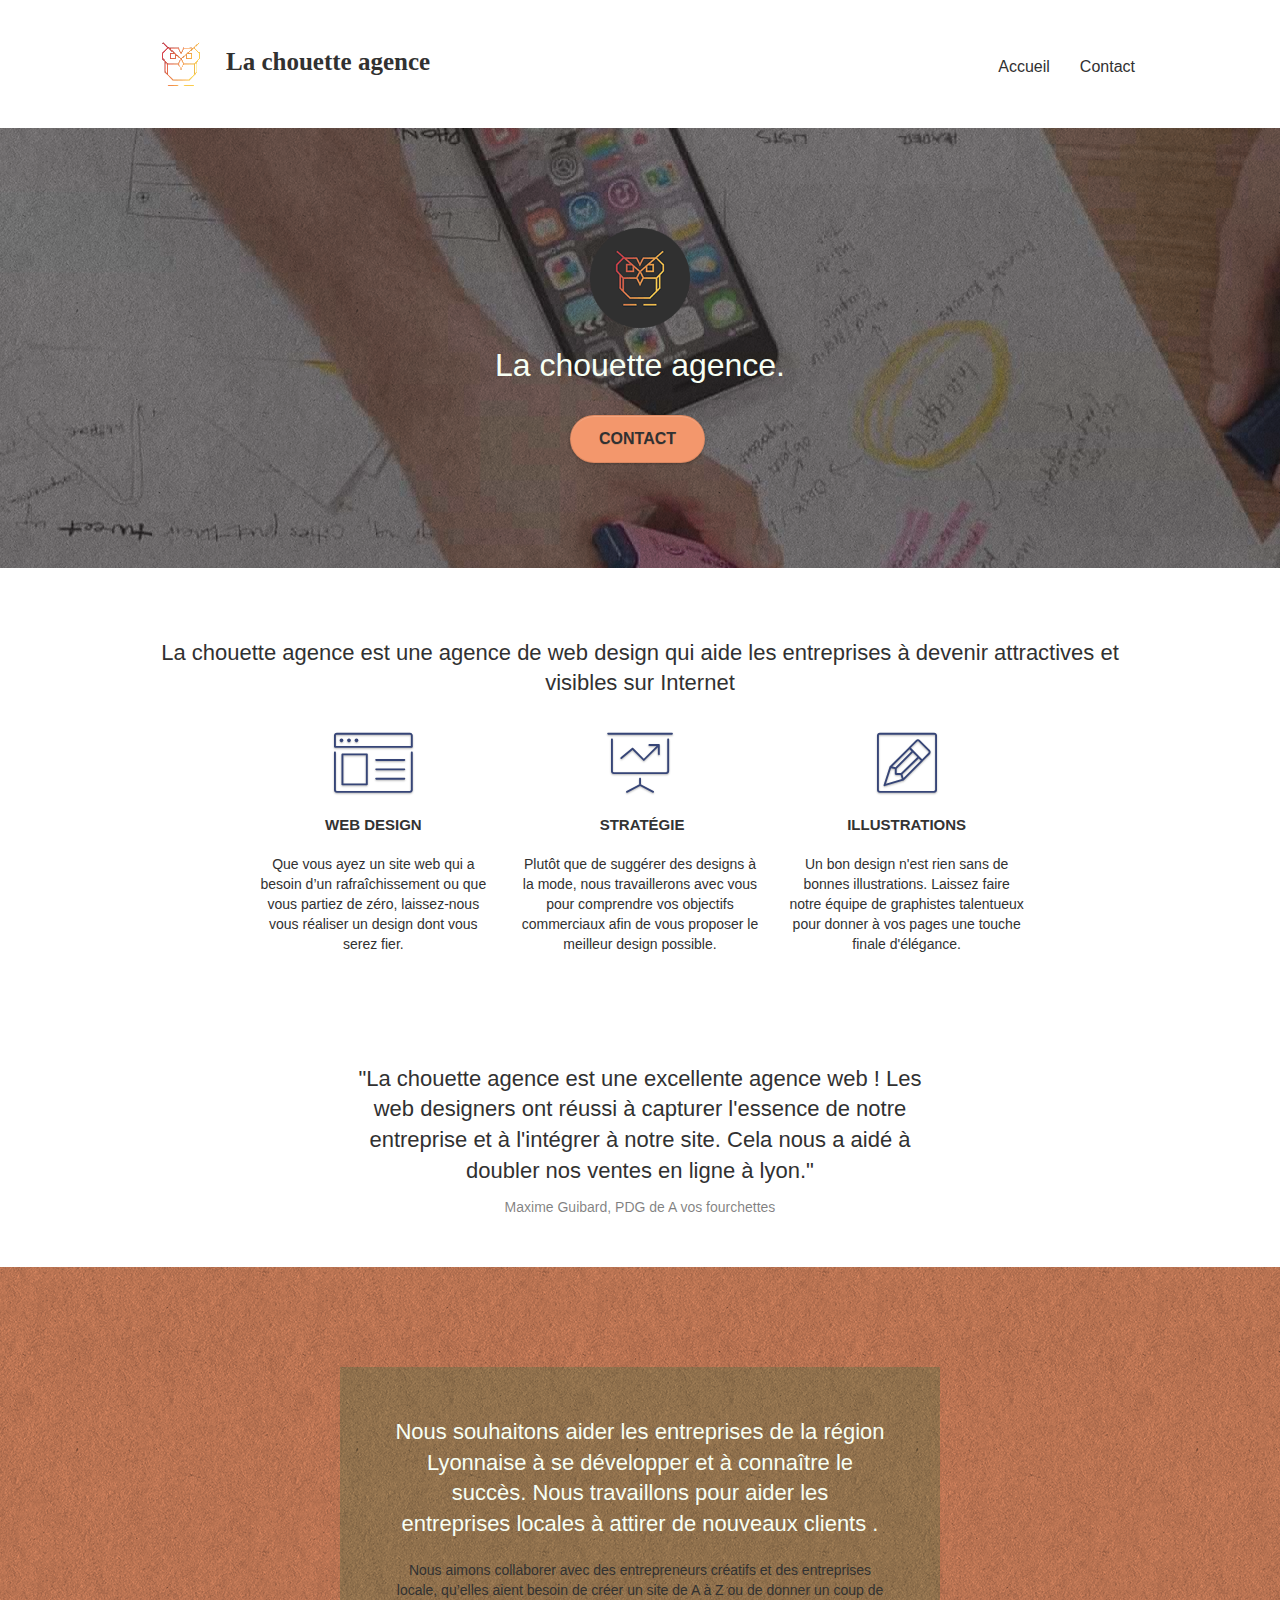
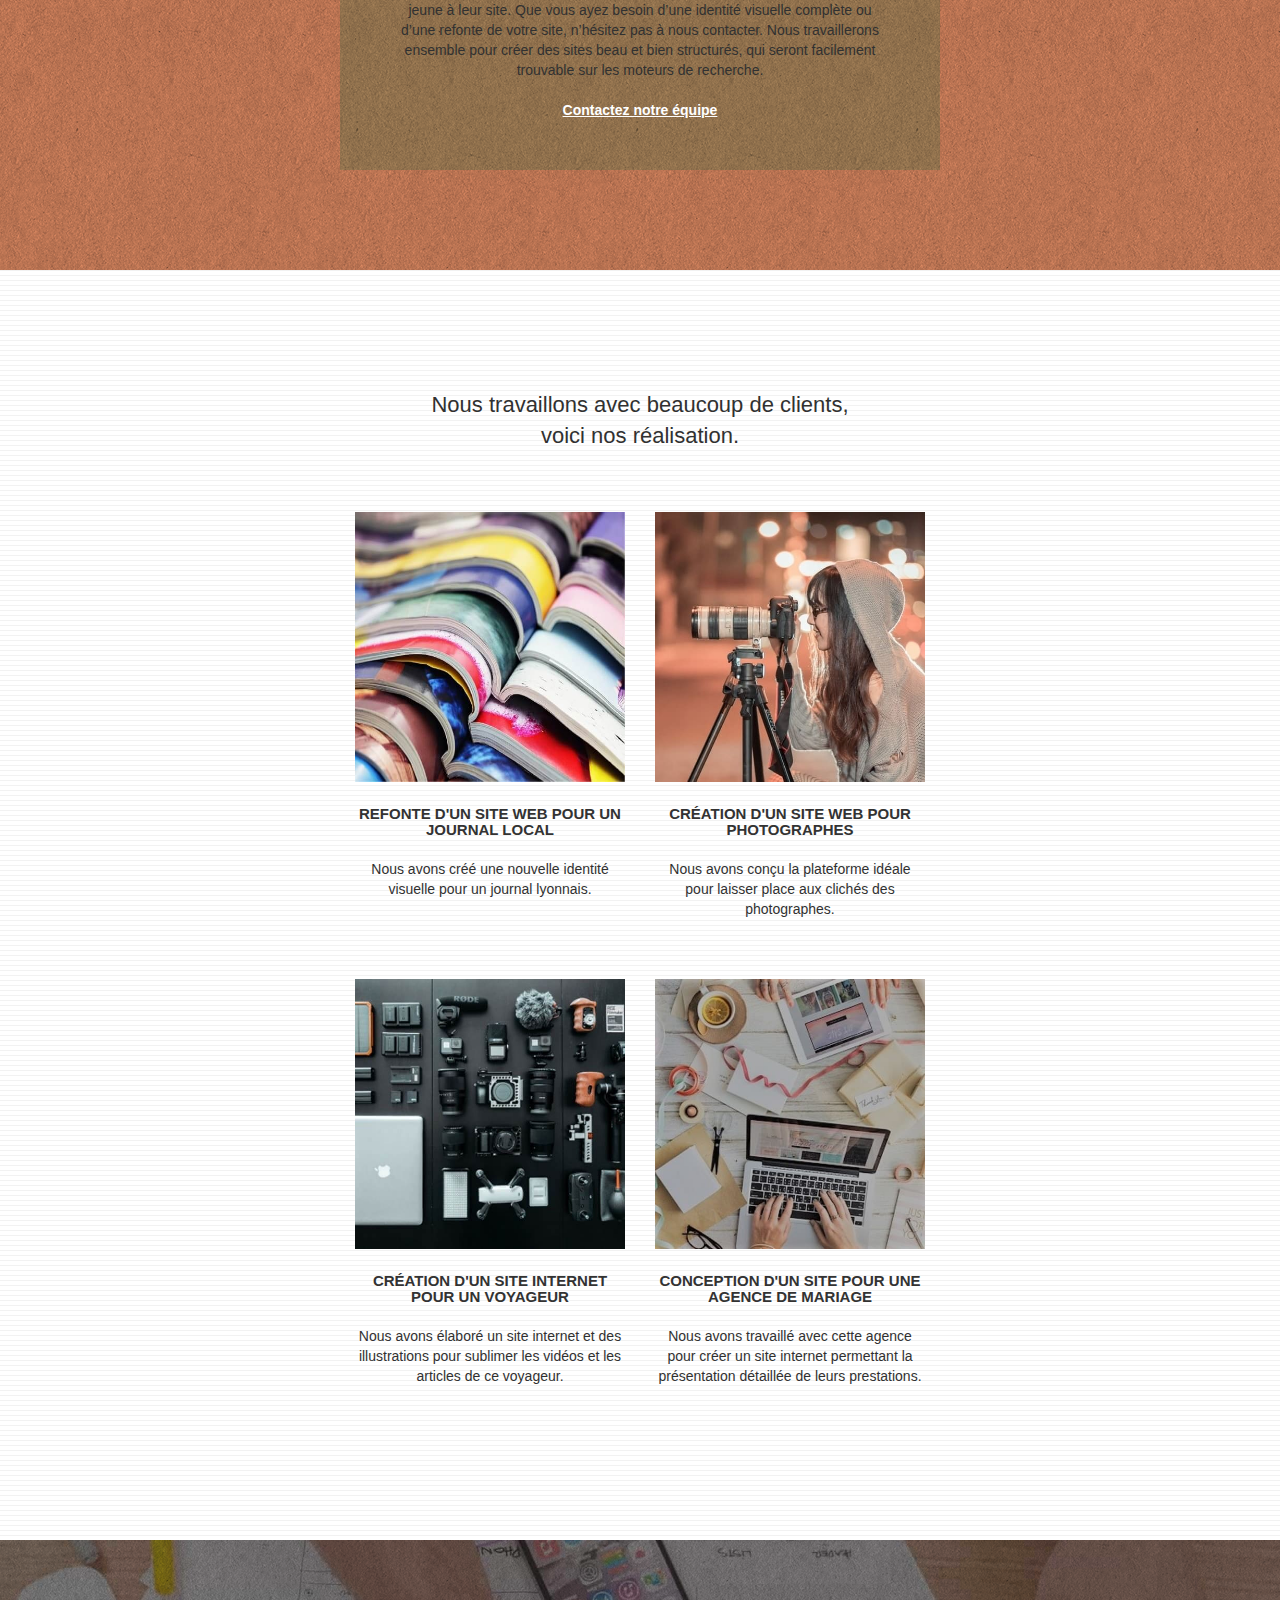
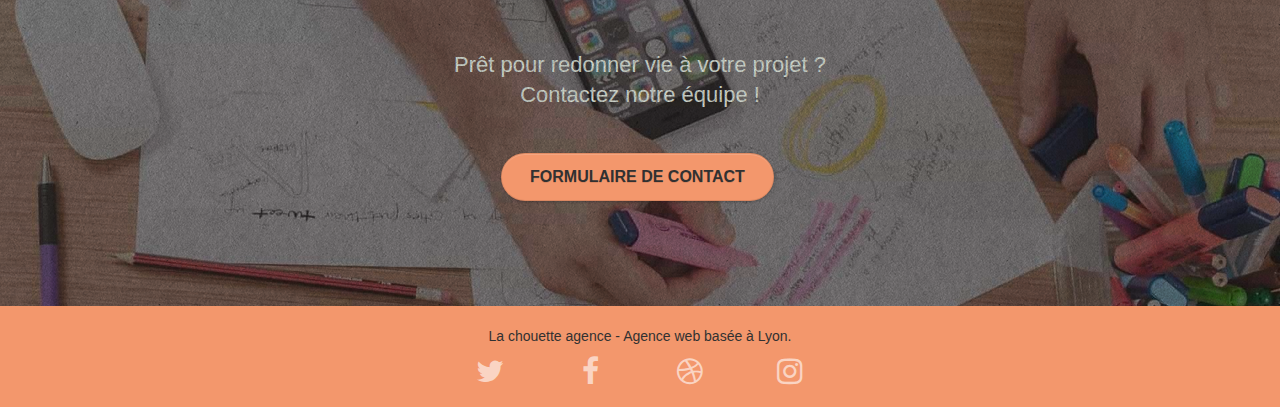
<file: index.html>
<!doctype html>
<html lang="fr">

<head>
    <meta charset="utf-8">
    <meta name="description" content="La chouette agence web design de lyon vous propose la meilleure équipe de web designer, les meilleurs illustrateurs web de Lyon, nous sommes là pour vous accompagner sur dans tous vos travaux de web design ">
    <meta name="viewport" content="width=device-width, initial-scale=1.0, viewport-fit=cover">
    <link rel="shortcut icon" type="image/png" href="favicon.jpg">

    <link rel="stylesheet" type="text/css" href="./css/bootstrap.min.css">
    <link rel="stylesheet" type="text/css" href="style.min.css">
    <link rel="stylesheet" type="text/css" href="./css/font-awesome.min.css">
    <link rel="stylesheet" type="text/css" href="./css/et-line.min.css">


    <script src="./js/jquery-2.1.0.min.js"></script>
    <script src="./js/bootstrap.min.js"></script>
    <script src="./js/blocs.min.js"></script>
    <script src="./js/jquery.touchSwipe.min.js" defer></script>
    <script src="./js/gmaps.min.js"></script>

    <title>La chouette agence</title>


    <!-- Analytics -->

    <!-- Analytics END -->
</head>

<body>
    <!-- Principal conteneur -->
    <header>
        <div class="page-container">

            <!-- bloc-0 -->
            <div class="bloc bgc-white l-bloc " id="bloc-0">
                <div class="container bloc-sm">

                    <nav class="navbar row">
                        <div class="navbar-header">

                            <a class="navbar-brand" href="index.html"><img src="img/la-chouette-agence.png" alt="Logo la choutte agence de Lyon web, la meilleure agence" />La chouette agence</a>

                            <button id="nav-toggle" type="button" class="ui-navbar-toggle navbar-toggle" data-toggle="collapse" data-target=".navbar-1">
					<span class="sr-only">Toggle navigation</span><span class="icon-bar"></span><span class="icon-bar"></span><span class="icon-bar"></span>
				</button>
                        </div>
                        <div class="collapse navbar-collapse navbar-1 special-dropdown-nav">
                            <ul class="site-navigation nav navbar-nav">
                                <li>
                                    <a href="index.html">Accueil</a>
                                </li>
                                <li>
                                    <a href="contact.html">Contact</a>
                                </li>
                            </ul>
                        </div>
                    </nav>
                </div>
            </div>
        </div>
    </header>
    <!-- bloc-0 END -->

    <!-- bloc-1-presentation -->
    <section>
        <div class="bloc bgc-dark-slate-blue bg-banniere d-bloc bg-t-edge bloc-bg-texture texture-paper b-parallax" id="bloc-1-hero">
            <div class="container bloc-lg">
                <div class="row tight-width-whitespace">
                    <div class="col-sm-12">
                        <img src="img/logo.png" class="center-block image-resize-mode" width="100" alt="Logo la chouette agence, agence web lyon, création logo" />
                        <h1 class="text-center hero-bloc-text tc-white ">
                            La chouette agence.
                        </h1>
                        <div class="text-center">
                            <a href="contact.html" class="btn btn-lg btn-clean btn-rd cta-hero btn-atomic-tangerine" id="cta-hero">Contact</a>
                        </div>
                    </div>
                </div>
            </div>
        </div>
    </section>
    <!-- bloc-1-presentation END -->

    <!-- bloc-2-services -->
    <section>
        <div class="bloc bgc-white l-bloc" id="bloc-2-services">
            <div class="container bloc-md">
                <div class="row">
                    <div class="col-sm-12 text-center">
                        <h2>La chouette agence est une agence de web design qui aide les entreprises à devenir attractives et visibles sur Internet</h2>
                    </div>
                </div>
                <div class="row voffset-lg med-width-whitespace">
                    <div class="col-sm-4">
                        <div class="text-center">
                            <span class="et-icon-browser sm-shadow icon-dark-slate-blue icons icon-lg"></span>
                        </div>
                        <h3 class="mg-md text-center">
                            Web design
                        </h3>
                        <p class="text-center ">
                            Que vous ayez un site web qui a besoin d&rsquo;un rafraîchissement ou que vous partiez de zéro, laissez-nous vous réaliser un design dont vous serez fier.
                        </p>
                    </div>
                    <div class="col-sm-4">
                        <div class="text-center">
                            <span class="et-icon-presentation sm-shadow icon-dark-slate-blue icons icon-lg"></span>
                        </div>
                        <h3 class="mg-md text-center">
                            &nbsp;Stratégie
                        </h3>
                        <p class="text-center ">
                            Plutôt que de suggérer des designs à la mode, nous travaillerons avec vous pour comprendre vos objectifs commerciaux afin de vous proposer le meilleur design possible.<br>
                        </p>
                    </div>
                    <div class="col-sm-4">
                        <div class="text-center">
                            <span class="et-icon-edit sm-shadow icon-dark-slate-blue icons icon-lg"></span>
                        </div>
                        <h3 class="mg-md text-center">
                            Illustrations
                        </h3>
                        <p class="text-center ">
                            Un bon design n'est rien sans de bonnes illustrations. Laissez faire notre équipe de graphistes talentueux pour donner à vos pages une touche finale d'élégance.
                        </p>
                    </div>
                </div>
                <div class="row voffset-lg voffset">
                    <div class="col-xs-12 col-md-8 col-md-offset-2 text-center">
                        <h2>"La chouette agence est une excellente agence web ! Les<br> web designers ont réussi à capturer l'essence de notre <br> entreprise et à l'intégrer à notre site. Cela nous a aidé à<br> doubler nos ventes en ligne à lyon."</h2>
                        <span>Maxime Guibard, PDG de A vos fourchettes</span>

                    </div>
                </div>
            </div>
        </div>
    </section>
    <!-- bloc-2-services END -->

    <!-- bloc-3-what-i-do -->
    <section>
        <div class="bloc tc-white bgc-atomic-tangerine bg-presentation d-bloc bloc-bg-texture texture-paper b-parallax" id="bloc-3-what-i-do">
            <div class="container bloc-lg">
                <div class="row tight-width-whitespace black-background">
                    <div class="col-sm-12">
                        <h2 class="mg-md text-center tc-white">
                            Nous souhaitons aider les entreprises de la région Lyonnaise à se développer et à connaître le succès. Nous travaillons pour aider les entreprises locales à attirer de nouveaux clients .<br>
                        </h2>
                        <p class="text-center white">
                            Nous aimons collaborer avec des entrepreneurs créatifs et des entreprises locale, qu’elles aient besoin de créer un site de A à Z ou de donner un coup de jeune à leur site. Que vous ayez besoin d’une identité visuelle complète ou d’une refonte de votre
                            site, n’hésitez pas à nous contacter. Nous travaillerons ensemble pour créer des sites beau et bien structurés, qui seront facilement trouvable sur les moteurs de recherche. <br><br><a class="ltc-white bold-link"
                                href="contact.html">Contactez notre équipe</a><br>
                        </p>
                    </div>
                </div>
            </div>
        </div>
    </section>
    <!-- bloc-3-what-i-do END -->

    <!-- bloc-4-portfolio -->
    <section>
        <div class="bloc bgc-white bg-lines-h2-bg bg-repeat l-bloc" id="bloc-4-portfolio">
            <div class="container bloc-lg">
                <div class="row">
                    <div class="col-sm-12 text-center">
                        <h2>Nous travaillons avec beaucoup de clients,<br>voici nos réalisation.</h2>
                    </div>
                </div>
                <div class="row tight-width-whitespace portfolio-row">
                    <div class="col-sm-6">
                        <a href="#" data-lightbox="img/arc-en-ciel.jpg" data-gallery-id="gallery-1" data-caption="Refonte d'un site web pour un journal local" data-frame="snapshot-lb"><img src="img/arc-en-ciel.jpg" alt="Le journal arc-en-ciel, design par la chouette agence" class="img-responsive portfolio-thumb" /></a>
                        <h3 class="mg-md text-center">
                            Refonte d'un site web pour un journal local
                        </h3>
                        <p class="text-center">
                            Nous avons créé une nouvelle identité visuelle pour un journal lyonnais.
                        </p>
                    </div>
                    <div class="col-sm-6">
                        <a href="#" data-lightbox="img/photographe.jpg" data-gallery-id="gallery-1" data-caption="Création d'un site web pour photographes" data-frame="snapshot-lb"><img src="img/photographe.jpg" class="img-responsive portfolio-thumb" alt="images de notre photographe en action a lyon " /></a>
                        <h3 class="mg-md text-center">
                            Création d'un site web pour photographes
                        </h3>
                        <p class="text-center">
                            Nous avons conçu la plateforme idéale pour laisser place aux clichés des photographes.
                        </p>
                    </div>
                </div>
                <div class="row tight-width-whitespace portfolio-row">
                    <div class="col-sm-6">
                        <a href="#" data-lightbox="img/équipement.jpg" data-gallery-id="gallery-1" data-caption="Création d'un site internet pour un voyageur" data-frame="snapshot-lb"><img src="img/équipement.jpg" class="img-responsive portfolio-thumb" alt="l'image de notre équipement dernier cri, La couette agence design " /></a>
                        <h3 class="mg-md text-center">
                            Création d'un site internet pour un voyageur
                        </h3>
                        <p class="text-center">
                            Nous avons élaboré un site internet et des illustrations pour sublimer les vidéos et les articles de ce voyageur.
                        </p>
                    </div>
                    <div class="col-sm-6">
                        <a href="#" data-lightbox="img/travaillons.jpg" data-gallery-id="gallery-1" data-caption="Conception d'un site pour une agence de mariage" data-frame="snapshot-lb"><img src="img/travaillons.jpg" class="img-responsive portfolio-thumb" alt="Création d'un site web pour agence de mariage de lyon, nous travaillons pour vous et avec vous" /></a>
                        <h3 class="mg-md text-center">
                            Conception d'un site pour une agence de mariage
                        </h3>
                        <p class="text-center">
                            Nous avons travaillé avec cette agence pour créer un site internet permettant la présentation détaillée de leurs prestations.
                        </p>
                    </div>
                </div>
            </div>
        </div>
    </section>
    <!-- bloc-4-portfolio END -->

    <!-- bloc-5-cta -->
    <div class="bloc bgc-dark-slate-blue bg-banniere d-bloc bloc-bg-texture texture-paper" id="bloc-5-cta">
        <div class="container bloc-lg">
            <div class="row">
                <h2 class="mg-md text-center tc-white">
                    Prêt pour redonner vie à votre projet ?<br>Contactez notre équipe !
                </h2>
                <div class="col-sm-12 text-center">
                    <a href="contact.html" class="btn btn-atomic-tangerine btn-clean btn-rd btn-lg cta-hero">Formulaire de contact</a>
                </div>
            </div>
        </div>
    </div>
    <!-- bloc-5-cta END -->

    <!-- Footer - bloc-8 -->
    <footer>
        <div class="bloc bgc-atomic-tangerine d-bloc" id="bloc-8">
            <div class="container bloc-sm">
                <div class="row">
                    <div class="col-sm-12">
                        <p class="text-center white">
                            La chouette agence - Agence web basée à Lyon.<br>
                        </p>
                        <div class="row row-no-gutters social">
                            <div class="col-sm-3">
                                <div class="text-center">
                                    <a class="social" href="#" aria-label="se lien ne fonctionne pas"><span class="fa fa-twitter icon-md"></span></a>
                                </div>
                            </div>
                            <div class="col-sm-3">
                                <div class="text-center">
                                    <a class="social" href="#" aria-label="se lien ne fonctionne pas"><span class="fa fa-facebook icon-md"></span></a>
                                </div>
                            </div>
                            <div class="col-sm-3">
                                <div class="text-center">
                                    <a class="social" href="#" aria-label="se lien ne fonctionne pas"><span class="fa fa-dribbble icon-md"></span></a>
                                </div>
                            </div>
                            <div class="col-sm-3">
                                <div class="text-center">
                                    <a class="social" href="#" aria-label="se lien ne fonctionne pas"><span class="fa fa-instagram icon-md"></span></a>
                                </div>
                            </div>
                        </div>
                    </div>
                </div>
            </div>
        </div>
    </footer>
    <!-- Footer - bloc-8 END -->


    <!-- Principal conteneur END -->


</body>

</html>
</file>
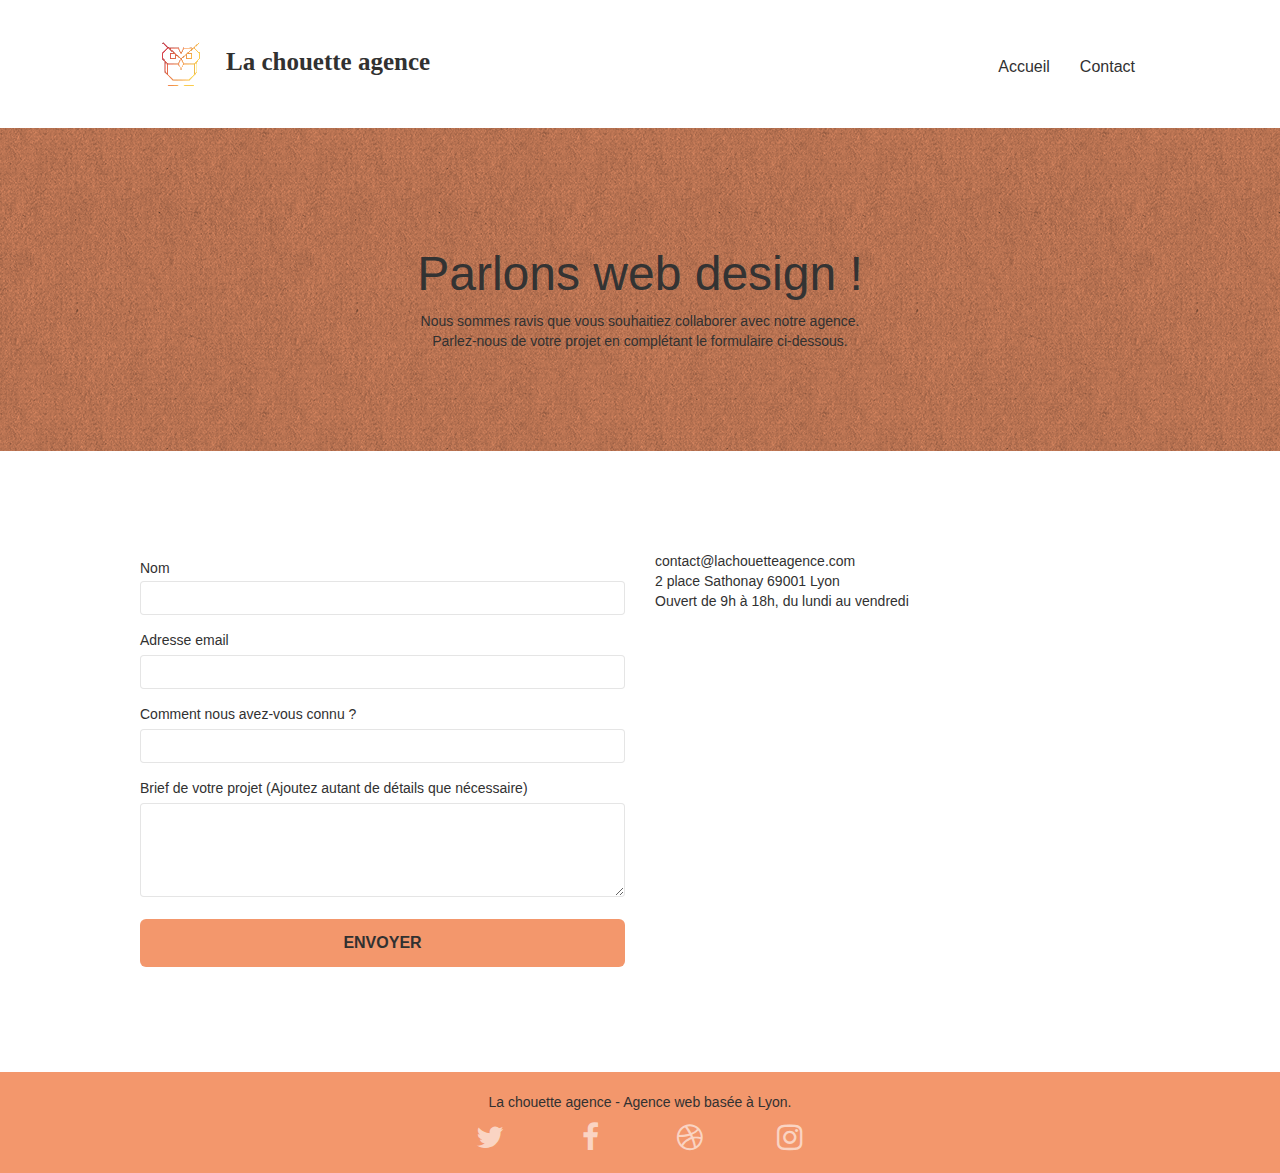
<file: contact.html>
<!doctype html>
<html lang="fr">

<head>
    <meta charset="utf-8">

    <meta name="description" content="la chouette agence web design est là pour vous dans toutes les circonstances vous pouvez contacter Entreprise webdesign Lyon en remplissant le formulaire de contact  ">
    <meta name="keywords" content="la la-chouette-agence, agence design,design site web, la choutte agence design a lyon, les meilleurs illustrateurs web de Lyon, la choutte ulistrations, Entreprise webdesign Lyon  ">
    <meta name="viewport" content="width=device-width, initial-scale=1.0, viewport-fit=cover">
    <link rel="shortcut icon" type="image/png" href="favicon.jpg">
    <link rel="stylesheet" type="text/css" href="./css/bootstrap.min.css">
    <link rel="stylesheet" type="text/css" href="style.min.css">
    <link rel="stylesheet" type="text/css" href="./css/font-awesome.min.css">
    <link rel="stylesheet" type="text/css" href="./css/et-line.min.css">
    <script src="./js/jquery-2.1.0.min.js"></script>
    <script src="./js/bootstrap.min.js"></script>
    <script src="./js/blocs.min.js"></script>
    <script src="./js/jquery.touchSwipe.min.js" defer></script>
    <script src="./js/gmaps.min.js"></script>
    <title>Formulaire de contact</title>


    <!-- Analytics -->

    <!-- Analytics END -->

</head>

<body>
    <!-- Principal conteneur -->
    <header>
        <div class="page-container">

            <!-- bloc-0 -->

            <div class="bloc bgc-white l-bloc " id="bloc-0">
                <div class="container bloc-sm">
                    <nav class="navbar row">
                        <div class="navbar-header">
                            <a class="navbar-brand" href="index.html"><img src="img/la-chouette-agence.png" alt="atlanta web design logo" />La chouette agence</a>
                            <button id="nav-toggle" type="button" class="ui-navbar-toggle navbar-toggle" data-toggle="collapse" data-target=".navbar-1">
					<span class="sr-only">Toggle navigation</span><span class="icon-bar"></span><span class="icon-bar"></span><span class="icon-bar"></span>
				</button>
                        </div>
                        <div class="collapse navbar-collapse navbar-1 special-dropdown-nav">
                            <ul class="site-navigation nav navbar-nav">
                                <li>
                                    <a href="index.html">Accueil</a>
                                </li>

                                <li>
                                    <a href="contact.html">Contact</a>
                                </li>
                            </ul>
                        </div>
                    </nav>
                </div>
            </div>
        </div>

        <!-- bloc-0 END -->

        <!-- bloc-6 -->

        <div class="bloc bg-dots-bg bg-repeat bgc-atomic-tangerine d-bloc bloc-bg-texture texture-paper" id="bloc-6">
            <div class="container bloc-lg">
                <div class="row">
                    <div class="col-sm-12">
                        <h1 class="text-center hero-bloc-text tc-text">
                            Parlons web design !
                        </h1>
                        <p class="text-center mg-lg tc-text tight-width-whitespace">
                            Nous sommes ravis que vous souhaitiez collaborer avec notre agence.<br> Parlez-nous de votre projet en complétant le formulaire ci-dessous.
                        </p>
                    </div>
                </div>
            </div>
        </div>
    </header>

    <!-- bloc-6 END -->

    <!-- bloc-7 -->
    <section>
        <div class="bloc bgc-white l-bloc" id="bloc-7">
            <div class="container bloc-lg">
                <div class="row">
                    <div class="col-sm-6">
                        <form id="form_1" novalidate data-success-msg="Your message has been sent." data-fail-msg="Sorry it seems that our mail server is not responding, Sorry for the inconvenience!">
                            <div class="form-group">
                                <h4><label for="name">
                                       Nom
                                    </label>
                                    <input id="name" class="form-control" required /></h4>
                            </div>
                            <div class="form-group">
                                <label for="email">
                                    Adresse email
                                    </label>
                                <input id="email" class="form-control" type="email" required />
                            </div>
                            <div class="form-group">
                                <label for="input_504">
                                    Comment nous avez-vous connu ?
                                    </label>
                                <input class="form-control" type="email" required id="input_504" />
                            </div>
                            <div class="form-group">
                                <label for="message">
                                    Brief de votre projet (Ajoutez autant de détails que nécessaire)
                                    </label><textarea id="message" class="form-control" rows="4" cols="50" required></textarea>
                            </div>
                            <button class="bloc-button btn btn-lg btn-block cta-hero btn-atomic-tangerine" type="submit">
                                    Envoyer
                                </button>
                        </form>
                    </div>
                    <div class="col-sm-6">
                        <p>
                            contact@lachouetteagence.com<br>2 place Sathonay 69001 Lyon<br>Ouvert de 9h à 18h, du lundi au vendredi<br>
                        </p>
                    </div>
                </div>
            </div>
        </div>
    </section>
    <!-- bloc-7 END -->

    <!-- ScrollToTop Button -->
    <a class="bloc-button btn btn-d scrollToTop" onclick="scrollToTarget('1')"><span class="fa fa-chevron-up"></span></a>
    <!-- ScrollToTop Button END-->


    <!-- Footer - bloc-8 -->
    <footer>
        <div class="bloc bgc-atomic-tangerine d-bloc" id="bloc-8">
            <div class="container bloc-sm">
                <div class="row">
                    <div class="col-sm-12">
                        <p class="text-center white">
                            La chouette agence - Agence web basée à Lyon.<br>
                        </p>
                        <div class="row row-no-gutters social">
                            <div class="col-sm-3">
                                <div class="text-center">
                                    <a class="social" href="https://twitter.com/" aria-label="se lien ne fonctionne pas"><span class="fa fa-twitter icon-md"></span></a>
                                </div>
                            </div>
                            <div class="col-sm-3">
                                <div class="text-center">
                                    <a class="social" href="https://fr-fr.facebook.com" aria-label="se lien ne fonctionne pas"><span class="fa fa-facebook icon-md"></span></a>
                                </div>
                            </div>
                            <div class="col-sm-3">
                                <div class="text-center">
                                    <a class="social" href="https://www.instagram.com/" aria-label="se lien ne fonctionne pas"><span class="fa fa-dribbble icon-md"></span></a>
                                </div>
                            </div>
                            <div class="col-sm-3">
                                <div class="text-center">
                                    <a class="social" href="https://instagram.com" aria-label="se lien ne fonctionne pas"><span class="fa fa-instagram icon-md"></span></a>
                                </div>
                            </div>
                        </div>
                    </div>
                </div>
            </div>
        </div>
        <!-- Footer - bloc-8 END -->


    </footer>
    <!-- Principal conteneur END -->


</body>

</html>
</file>
<file: style.min.css>
body{margin:0;padding:0;background:#fff;overflow-x:hidden;-webkit-font-smoothing:antialiased;-moz-osx-font-smoothing:grayscale}a,button{transition:all 0.3s ease-in-out;outline:none!important}a:hover{text-decoration:none;cursor:pointer}#page-loading-blocs-notifaction{position:fixed;top:0;bottom:0;width:100%;z-index:100000;background:#fff url(img/pageload-spinner.gif) no-repeat center center}.bloc{width:100%;clear:both;background:50% 50% no-repeat;padding:0 50px;-webkit-background-size:cover;-moz-background-size:cover;-o-background-size:cover;background-size:cover;position:relative}.bloc .container{padding-left:0;padding-right:0}.bloc-lg{padding:100px 50px}.bloc-md{padding:50px}.bloc-sm{padding:20px 50px}.bg-center,.bg-l-edge,.bg-r-edge,.bg-t-edge,.bg-b-edge,.bg-tl-edge,.bg-bl-edge,.bg-tr-edge,.bg-br-edge,.bg-repeat{-webkit-background-size:auto!important;-moz-background-size:auto!important;-o-background-size:auto!important;background-size:auto!important}.bg-repeat{background:repeat}.bg-t-edge{background:top no-repeat}.bloc-bg-texture::before{content:"";background-size:2px 2px;position:absolute;top:0;bottom:0;left:0;right:0}.texture-paper::before{background:url(img/texture-paper.png);background-size:280px 280px}.b-parallax{background-attachment:fixed}.d-bloc{color:rgba(255,255,255,.9)}.d-bloc button:hover{color:rgba(255,255,255,.9)}.d-bloc .icon-round,.d-bloc .icon-square,.d-bloc .icon-rounded,.d-bloc .icon-semi-rounded-a,.d-bloc .icon-semi-rounded-b{border-color:rgba(255,255,255,.9)}.d-bloc .divider-h span{border-color:rgba(255,255,255,.2)}.d-bloc .a-btn,.d-bloc .navbar a,.d-bloc .navbar-brand,.d-bloc a .icon-sm,.d-bloc a .icon-md,.d-bloc a .icon-lg,.d-bloc a .icon-xl,.d-bloc h1 a,.d-bloc h2 a,.d-bloc h3 a,.d-bloc h4 a,.d-bloc h5 a,.d-bloc h6 a,.d-bloc p a{color:rgba(255,255,255,.6)}.d-bloc .a-btn:hover,.d-bloc .navbar a:hover,.d-bloc .navbar-brand:hover,.d-bloc a:hover .icon-sm,.d-bloc a:hover .icon-md,.d-bloc a:hover .icon-lg,.d-bloc a:hover .icon-xl,.d-bloc h1 a:hover,.d-bloc h2 a:hover,.d-bloc h3 a:hover,.d-bloc h4 a:hover,.d-bloc h5 a:hover,.d-bloc h6 a:hover,.d-bloc p a:hover{color:rgba(255,255,255,1)}.d-bloc .navbar-toggle .icon-bar{background:rgba(255,255,255,1)}.d-bloc .btn-wire,.d-bloc .btn-wire:hover{color:rgba(255,255,255,1);border-color:rgba(255,255,255,1)}.d-bloc .panel{color:rgba(0,0,0,.5)}.d-bloc .panel button:hover{color:rgba(0,0,0,.7)}.d-bloc .panel icon{border-color:rgba(0,0,0,.7)}.d-bloc .panel .divider-h span{border-color:rgba(0,0,0,.1)}.d-bloc .panel .a-btn{color:rgba(0,0,0,.6)}.d-bloc .panel .a-btn:hover{color:rgba(0,0,0,1)}.d-bloc .panel .btn-wire,.d-bloc .panel .btn-wire:hover{color:rgba(0,0,0,.7);border-color:rgba(0,0,0,.3)}.d-bloc .panel,.l-bloc{color:rgba(0,0,0,.5)}.d-bloc .panel button:hover,.l-bloc button:hover{color:rgba(0,0,0,.7)}.l-bloc .icon-round,.l-bloc .icon-square,.l-bloc .icon-rounded,.l-bloc .icon-semi-rounded-a,.l-bloc .icon-semi-rounded-b{border-color:rgba(0,0,0,.7)}.d-bloc .panel .divider-h span,.l-bloc .divider-h span{border-color:rgba(0,0,0,.1)}.d-bloc .panel .a-btn,.l-bloc .a-btn,.l-bloc .navbar a,.l-bloc .navbar-brand,.l-bloc a .icon-sm,.l-bloc a .icon-md,.l-bloc a .icon-lg,.l-bloc a .icon-xl,.l-bloc h1 a,.l-bloc h2 a,.l-bloc h3 a,.l-bloc h4 a,.l-bloc h5 a,.l-bloc h6 a,.l-bloc p a{color:rgba(0,0,0,.6)}.d-bloc .panel .a-btn:hover,.l-bloc .a-btn:hover,.l-bloc .navbar a:hover,.l-bloc .navbar-brand:hover,.l-bloc a:hover .icon-sm,.l-bloc a:hover .icon-md,.l-bloc a:hover .icon-lg,.l-bloc a:hover .icon-xl,.l-bloc h1 a:hover,.l-bloc h2 a:hover,.l-bloc h3 a:hover,.l-bloc h4 a:hover,.l-bloc h5 a:hover,.l-bloc h6 a:hover,.l-bloc p a:hover{color:rgba(0,0,0,1)}.l-bloc .navbar-toggle .icon-bar{color:rgba(0,0,0,.6)}.d-bloc .panel .btn-wire,.d-bloc .panel .btn-wire:hover,.l-bloc .btn-wire,.l-bloc .btn-wire:hover{color:rgba(0,0,0,.7);border-color:rgba(0,0,0,.3)}.voffset{margin-top:30px}.voffset-lg{margin-top:80px}.row-no-gutters{margin-right:0;margin-left:0}.row.row-no-gutters>[class^="col-"],.row.row-no-gutters>[class*=" col-"]{padding-right:0;padding-left:0}#bloc-1-hero h1{font-size:32px}.navbar{margin-bottom:0;z-index:1}.navbar-brand{height:auto;padding:3px 15px;font-size:25px;font-weight:400;font-weight:600;line-height:44px;font-family:initial}.navbar-brand img{max-height:80px;margin:0 5px 0 0;display:inline}.navbar-brand img[src$="svg"]{min-width:100px}.nav-center .navbar-brand img{margin:0}.navbar .nav{padding-top:2px;margin-right:-16px;float:right;z-index:1}.nav>li{float:left;margin-top:4px;font-size:16px}.navbar-nav .open .dropdown-menu>li>a{text-align:inherit}.nav>li a:hover,.nav>li a:focus{background:transparent}.navbar-toggle{margin:10px 10px 0 0;border:0}.navbar-toggle:hover{background:transparent!important}.navbar-toggle .icon-bar{background-color:rgba(0,0,0,.5);width:26px}.nav-invert .navbar .nav{float:left}.nav-invert .navbar-header,.nav-invert .navbar-brand{float:right;position:relative;z-index:2}@media (min-width:768px){.site-navigation{position:absolute;top:50%;right:20px;transform:translate(0,-50%);-webkit-transform:translateY(-50%)}.nav>li .dropdown-menu a,.nav>li .dropdown-menu a:hover{color:#484848}.nav-invert .site-navigation{left:0;right:0}.nav-center{text-align:center}.nav-center .navbar-header{width:100%}.nav-center .navbar-header,.nav-center .navbar-brand,.nav-center .nav>li{float:none;display:inline-block}.nav-center .site-navigation{position:relative;width:100%;right:0;margin-right:0;margin-top:20px}.nav-center.mini-nav .navbar-toggle{float:none;margin:10px auto 0}}.nav>li>.dropdown a{background:none!important;display:block;padding:14px 15px}nav .caret{margin:0 5px}.dropdown-menu .dropdown-menu{top:-8px;left:100%}.dropdown-menu .dropmenu-flow-right{top:100%;left:0;margin-left:-1px;border-top-left-radius:0;border-top-right-radius:0}.dropdown-menu .dropdown span{border:4px solid #000;border-top-color:transparent;border-right-color:transparent;border-bottom-color:transparent;margin:6px -5px 0 0!important;float:right}.mg-md{margin-top:10px;margin-bottom:20px}.mg-lg{margin-top:10px;margin-bottom:40px}.btn{margin:0 5px 5px 0}.btn.pull-right{margin:0 0 5px 5px}.btn-d,.btn-d:hover,.btn-d:focus{color:#fff;background:rgba(0,0,0,.3)}button{outline:none!important}.btn-rd{border-radius:40px}.btn-clean{border:1px solid rgba(0,0,0,.08);border-bottom-color:rgba(0,0,0,.1);text-shadow:0 1px 0 rgba(0,0,1,.1);box-shadow:0 1px 3px rgba(0,0,1,.25),inset 0 1px 0 0 rgba(255,255,255,.15)}.icon-md{font-size:30px!important}.icon-lg{font-size:60px!important}.sm-shadow{text-shadow:0 1px 2px rgba(0,0,0,.3)}.panel-sq,.panel-sq .panel-heading,.panel-sq .panel-footer{border-radius:0}.panel-rd{border-radius:30px}.panel-rd .panel-heading{border-radius:29px 29px 0 0}.panel-rd .panel-footer{border-radius:0 0 29px 29px}.form-control{border-color:rgba(0,0,0,.1);box-shadow:none}.scrollToTop{width:40px;height:40px;position:fixed;bottom:20px;right:20px;opacity:0;z-index:500;transition:all 0.3s ease-in-out}.scrollToTop span{margin-top:6px}.showScrollTop{font-size:14px;opacity:1}a[data-lightbox]{position:relative;display:block;text-align:center}a[data-lightbox]:hover::before{content:"+";font-family:"HelveticaNeue-Light","Helvetica Neue Light","Helvetica Neue",Helvetica,Arial;font-size:32px;width:50px;height:50px;margin-left:-25px;border-radius:50%;background:rgba(0,0,0,.6);color:#fff;font-weight:100;z-index:1;position:absolute;top:50%;transform:translateY(-50%);-webkit-transform:translateY(-50%)}a[data-lightbox]:hover img{opacity:.6;-webkit-animation-fill-mode:none;animation-fill-mode:none}#lightbox-modal{display:flex;align-items:center}#lightbox-modal .modal-dialog{width:90%;max-width:900px;margin:0 auto 0}#lightbox-modal .modal-dialog img{max-height:90vh;margin:0 auto}.lightbox-caption{padding:20px;color:#fff;background:rgba(0,0,0,.5);position:absolute;left:15px;right:15px;bottom:5px}.close-lightbox{color:#fff;font-size:30px;position:absolute;top:20px;right:20px;z-index:20;background:rgba(0,0,0,.5);border:none;line-height:30px;padding:0 9px 5px;opacity:.3}.close-lightbox:hover,.next-lightbox:hover,.prev-lightbox:hover{opacity:1;color:#fff}.next-lightbox,.prev-lightbox{font-size:20px;color:rgba(255,255,255,.9);background:rgba(0,0,0,.5);transition:all 0.2s ease-in-out;position:absolute;top:45%;z-index:1;opacity:.4}.next-lightbox{padding:6px 8px 1px 13px;right:25px}.prev-lightbox{padding:6px 13px 1px 10px;left:25px}.snapshot-lb .modal-body{padding-bottom:45px}.snapshot-lb .lightbox-caption{padding:0;color:rgba(0,0,0,.5);background:none}h1,h2,h3,h4,h5,h6,p,label,.btn,a{font-family:"helvetica";font-weight:400;color:#313131!important}.container{max-width:1000px}.hero-bloc-text{font-size:48px}.hero-bloc-text-sub{font-size:36px}.statement-bloc-text{line-height:26px;font-style:italic;font-size:20px;text-align:center;font-weight:lighter;max-width:520px;margin:auto auto auto auto}p{font-size:14px}.tight-width-whitespace{max-width:600px;margin:auto auto auto auto}.h1{font-size:20px;font-family:"Open Sans"}.cta-hero{margin-top:22px;color:#ffffff!important;text-transform:uppercase;padding:12px 28px 12px 28px;font-size:16px;font-weight:700}.social{max-width:400px;margin:auto auto auto auto}h2{font-size:22px;line-height:1.4em}h3{font-size:15px;text-transform:uppercase;font-weight:700;color:#333333!important}.med-width-whitespace{max-width:800px;margin:auto auto auto auto;box-shadow:0 0 0 #000}h1{color:#333333!important}h4{color:#333333!important;font-size:14px}.icons{margin-bottom:14px;margin-top:24px}.white{color:#313131!important}.portfolio-thumb{margin-bottom:24px}.portfolio-row{margin-bottom:44px;margin-top:50px}.avatar{box-shadow:0 4px 9px rgba(0,0,0,.3)}.black-background{background-color:rgba(165,147,99,.7);padding:40px 40px 40px 40px}.bold-link{font-weight:900;text-decoration:underline!important}.bgc-white{background-color:#fff}.bgc-dark-slate-blue{background-color:#364577}.bgc-atomic-tangerine{background-color:#F3976C}.tc-white{color:#f7fff4!important}.tc-text{color:#000}.btn-atomic-tangerine{background:#F3976C;color:#313131!important}.btn-atomic-tangerine:hover{background:#c27956!important;color:#ffffff!important}.ltc-white{color:#ffffff!important}.ltc-white:hover{color:#cccccc!important}.ltc-atomic-tangerine{color:#F3976C!important}.ltc-atomic-tangerine:hover{color:#c27956!important}.icon-dark-slate-blue{color:#364577!important;border-color:#364577!important}.bg-dots-bg{background-image:url(img/dots-bg.png)}.bg-lines-h2-bg{background-image:url(img/lines-h2-bg.png)}.bg-banniere{background-image:url(img/la-chouette-agence-banniere.jpg)}.bg-presentation{background-image:url(img/image-de-presentation.jpg)}@media (max-width:1024px){.bloc{padding-left:20px;padding-right:20px}.bloc.full-width-bloc,.bloc-tile-2.full-width-bloc .container,.bloc-tile-3.full-width-bloc .container,.bloc-tile-4.full-width-bloc .container{padding-left:0;padding-right:0}}@media (max-width:992px) and (min-width:768px){.navbar .nav{max-width:80%}.nav-center.navbar .nav{max-width:100%}}@media only screen and (min-width:768px) and (max-width:1024px) and (orientation:landscape){.b-parallax{background-attachment:scroll}}@media only screen and (min-width:1024px) and (max-width:1366px) and (-webkit-min-device-pixel-ratio:1.5){.b-parallax{background-attachment:scroll}}@media (max-width:991px){.container{width:100%}.b-parallax{background-attachment:scroll}.page-container,#hero-bloc{overflow-x:hidden;position:relative}.bloc-group,.bloc-group .bloc{display:block;width:100%}.bloc-fill-screen .fill-bloc-top-edge,.bloc-fill-screen .fill-bloc-bottom-edge{padding:0 20px}}@media (max-width:767px){.page-container{overflow-x:hidden;position:relative}h1,h2,h3,h4,h5,h6,p,#disqus_thread{padding-left:10px!important;padding-right:10px!important}.b-parallax{background-attachment:scroll}.navbar .nav{padding-top:0;border-top:1px solid rgba(0,0,0,.2);float:none!important}.navbar.row{margin-left:0;margin-right:0}.site-navigation{position:inherit;transform:none;-webkit-transform:none;-ms-transform:none}.nav>li{margin-top:0;border-bottom:1px solid rgba(0,0,0,.1);background:rgba(0,0,0,.05);text-align:left;padding-left:15px;width:100%}.nav>li:hover{background:rgba(0,0,0,.08)}.dropdown .dropdown a .caret{float:none;margin:5px 0 0 10px!important;border:4px solid #000;border-bottom-color:transparent;border-right-color:transparent;border-left-color:transparent}#hero-bloc .navbar .nav{background:rgba(0,0,0,.8)}#hero-bloc .navbar .nav a{color:rgba(255,255,255,.6)}.hero{padding:50px 0}.hero-nav{left:-1px;right:-1px}.navbar-collapse{padding:0;overflow-x:hidden;-webkit-box-shadow:none;box-shadow:none}.navbar-brand img{max-height:80px;width:auto}.nav-invert .navbar-header{float:none;width:100%}.nav-invert .navbar-toggle{float:left;margin-left:10px}.bloc{padding-left:0;padding-right:0}.bloc-xxl,.bloc-xl,.bloc-lg{padding:40px 0}.bloc-sm,.bloc-md{padding-left:0;padding-right:0}.bloc-tile-2 .container,.bloc-tile-3 .container,.bloc-tile-4 .container,.bloc-fill-screen .fill-bloc-top-edge,.bloc-fill-screen .fill-bloc-bottom-edge{padding-left:0;padding-right:0}.a-block{padding:0 10px}.btn-dwn{display:none}.voffset{margin-top:5px}.voffset-md{margin-top:20px}.voffset-lg{margin-top:30px}form{padding:5px}.close-lightbox{display:inline-block}.blocsapp-device-iphone5{background-size:216px 425px;padding-top:60px;width:216px;height:425px}.blocsapp-device-iphone5 img{width:180px;height:320px}}@media (max-width:400px){.bloc{padding-left:0;padding-right:0}}@media (max-width:767px){.bloc-mob-center-text{text-align:center}}
</file>
